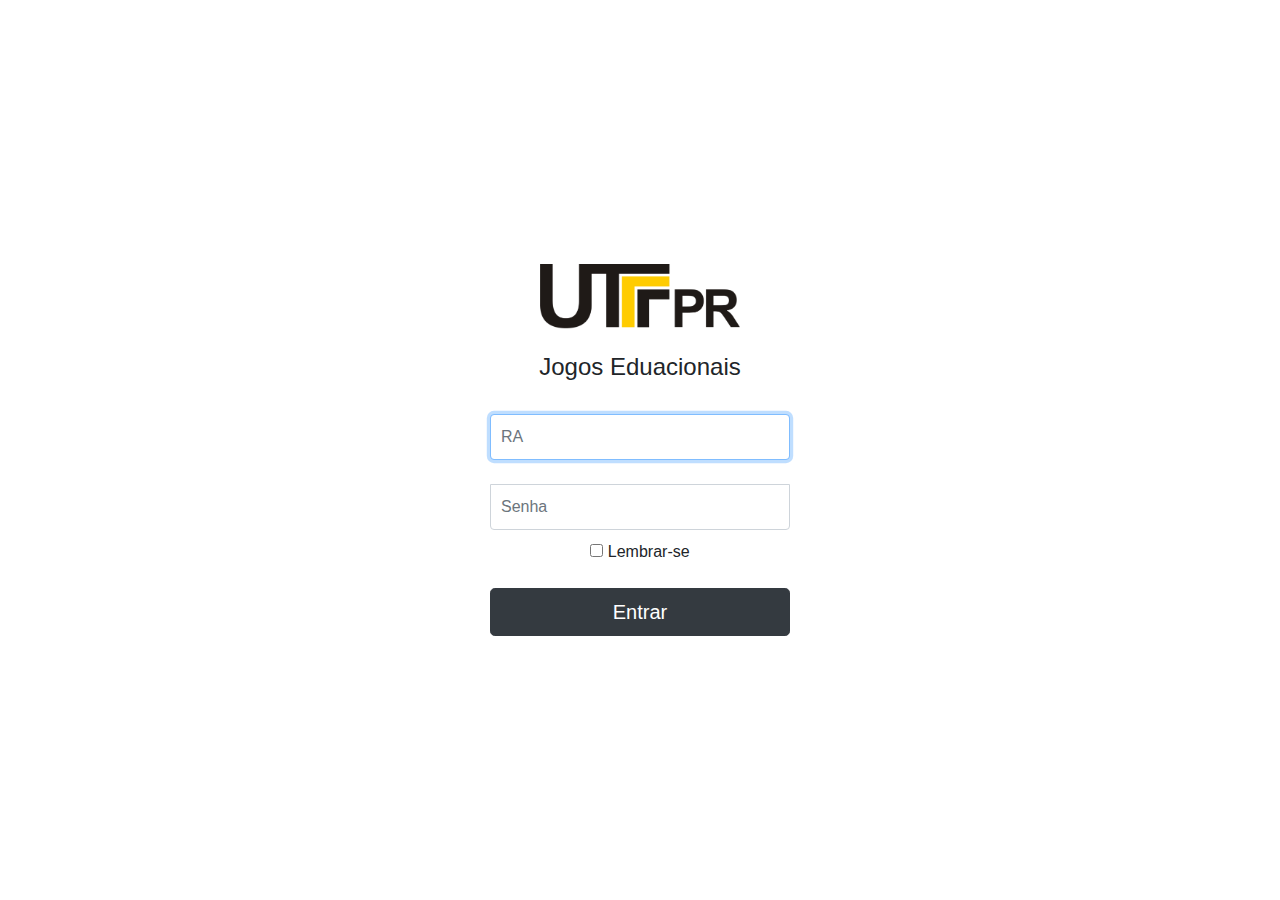
<file: login.html>
<!doctype html>
<html lang="en">
  <head>
    <meta charset="utf-8">
    <meta name="viewport" content="width=device-width, initial-scale=1, shrink-to-fit=no">
    <meta name="description" content="">
    <meta name="author" content="">
    <link rel="icon" href="favicon.ico">

    <title>Login - Jogos Educacionais</title>
    
    <link rel="stylesheet" href="sigin.css">

    <!-- Bootstrap core CSS -->
    <link rel="stylesheet" href="https://maxcdn.bootstrapcdn.com/bootstrap/4.0.0/css/bootstrap.min.css" integrity="sha384-Gn5384xqQ1aoWXA+058RXPxPg6fy4IWvTNh0E263XmFcJlSAwiGgFAW/dAiS6JXm" crossorigin="anonymous">
</head>

<body class="text-center">
    <form class="form-signin">
        <img class="mb-4" src="utf-logo.png" width="200px" height="65px">
        <h4>Jogos Eduacionais</h4>
        <br>
        <label for="inputEmail" class="sr-only">Email address</label>
        <input type="text" class="form-control" id="inputText" placeholder="RA" required autofocus>
        <br>
        <label for="inputPassword" class="sr-only">Password</label>
        <input type="password" id="inputPassword" class="form-control" placeholder="Senha" required>
        <div class="checkbox mb-3">
            <label>
          <input type="checkbox" value="remember-me"> Lembrar-se
        </label>
        </div>
        <button class="btn btn-lg btn-dark btn-block" type="submit">Entrar</button>
    </form>
</body>
</html>
</file>
<file: sigin.css>
html,
body {
  height: 100%;
}

body {
  display: -ms-flexbox;
  display: -webkit-box;
  display: flex;
  -ms-flex-align: center;
  -ms-flex-pack: center;
  -webkit-box-align: center;
  align-items: center;
  -webkit-box-pack: center;
  justify-content: center;
  padding-top: 40px;
  padding-bottom: 40px;
}

.form-signin {
  width: 100%;
  max-width: 330px;
  padding: 15px;
  margin: 0 auto;
}
.form-signin .checkbox {
  font-weight: 400;
}
.form-signin .form-control {
  position: relative;
  box-sizing: border-box;
  height: auto;
  padding: 10px;
  font-size: 16px;
}
.form-signin .form-control:focus {
  z-index: 2;
}
.form-signin input[type="email"] {
  margin-bottom: -1px;
  border-bottom-right-radius: 0;
  border-bottom-left-radius: 0;
}
.form-signin input[type="password"] {
  margin-bottom: 10px;
  border-top-left-radius: 0;
  border-top-right-radius: 0;
}
</file>
